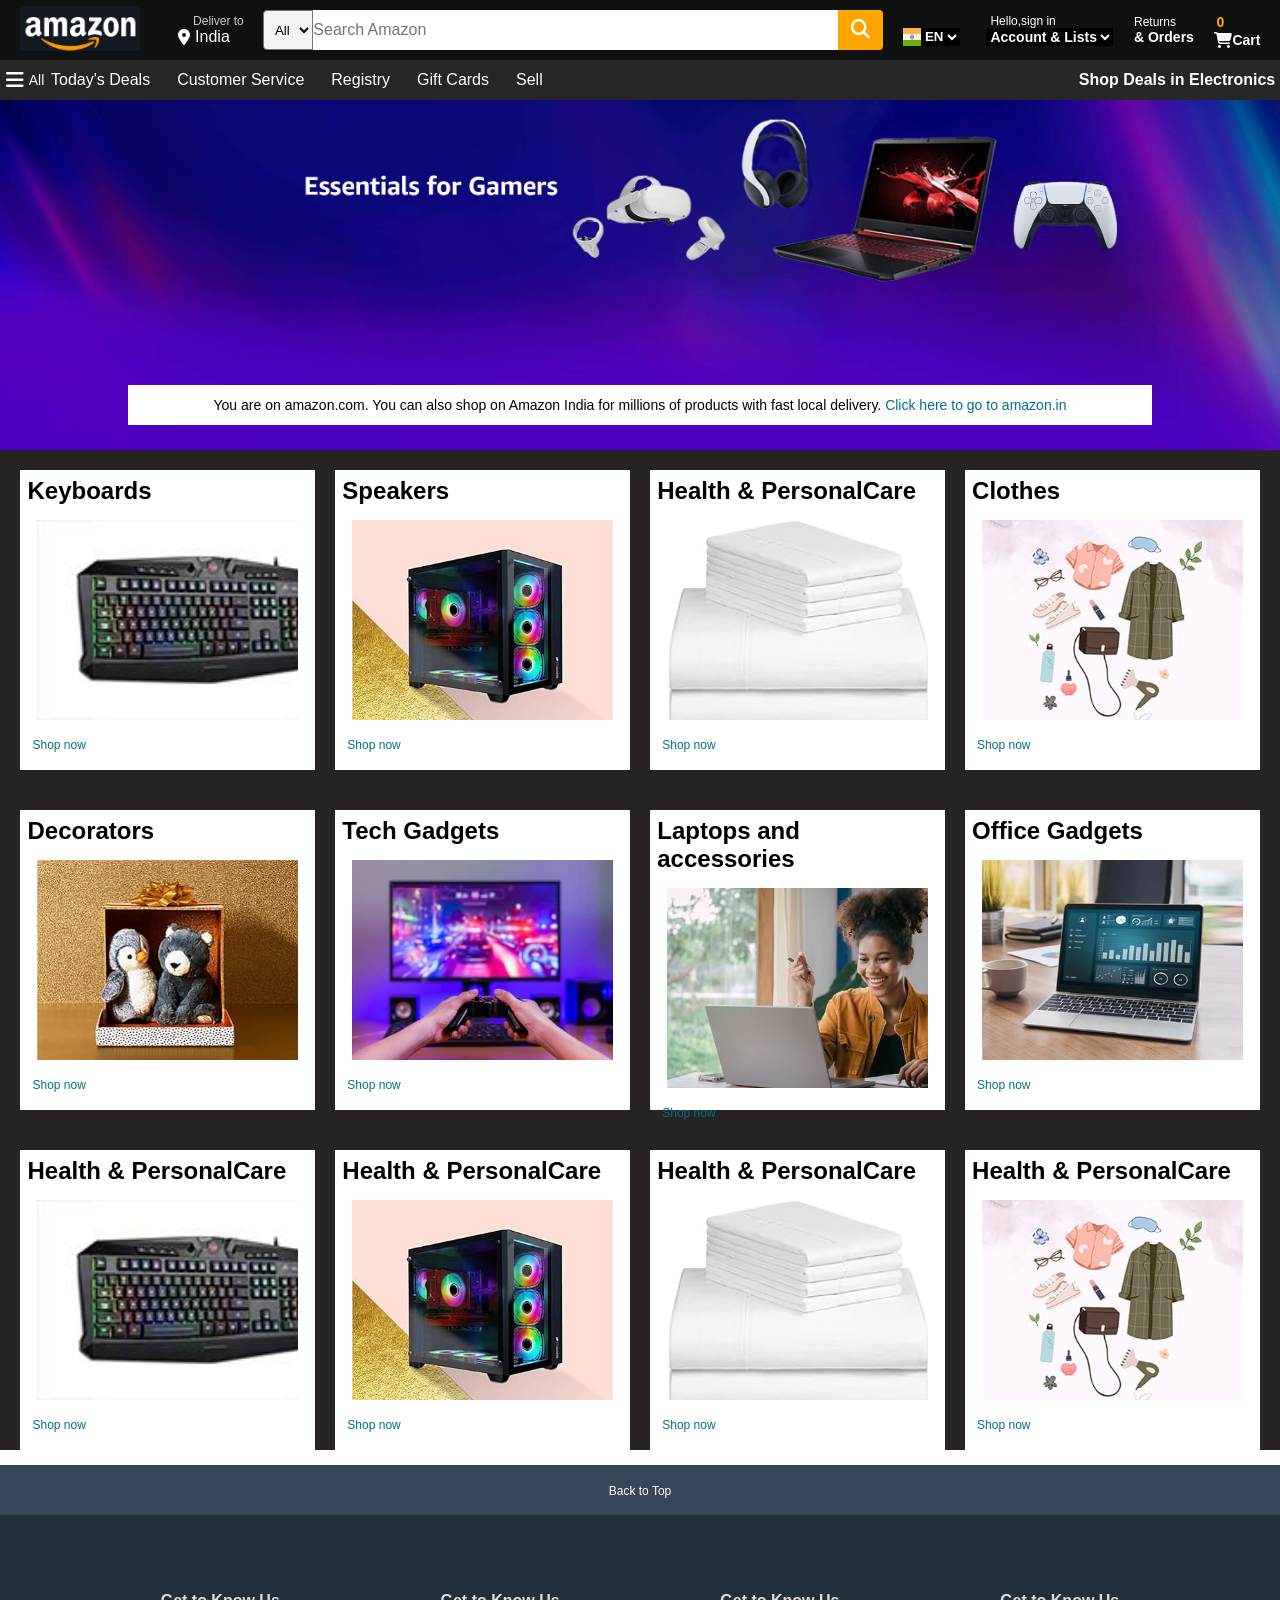
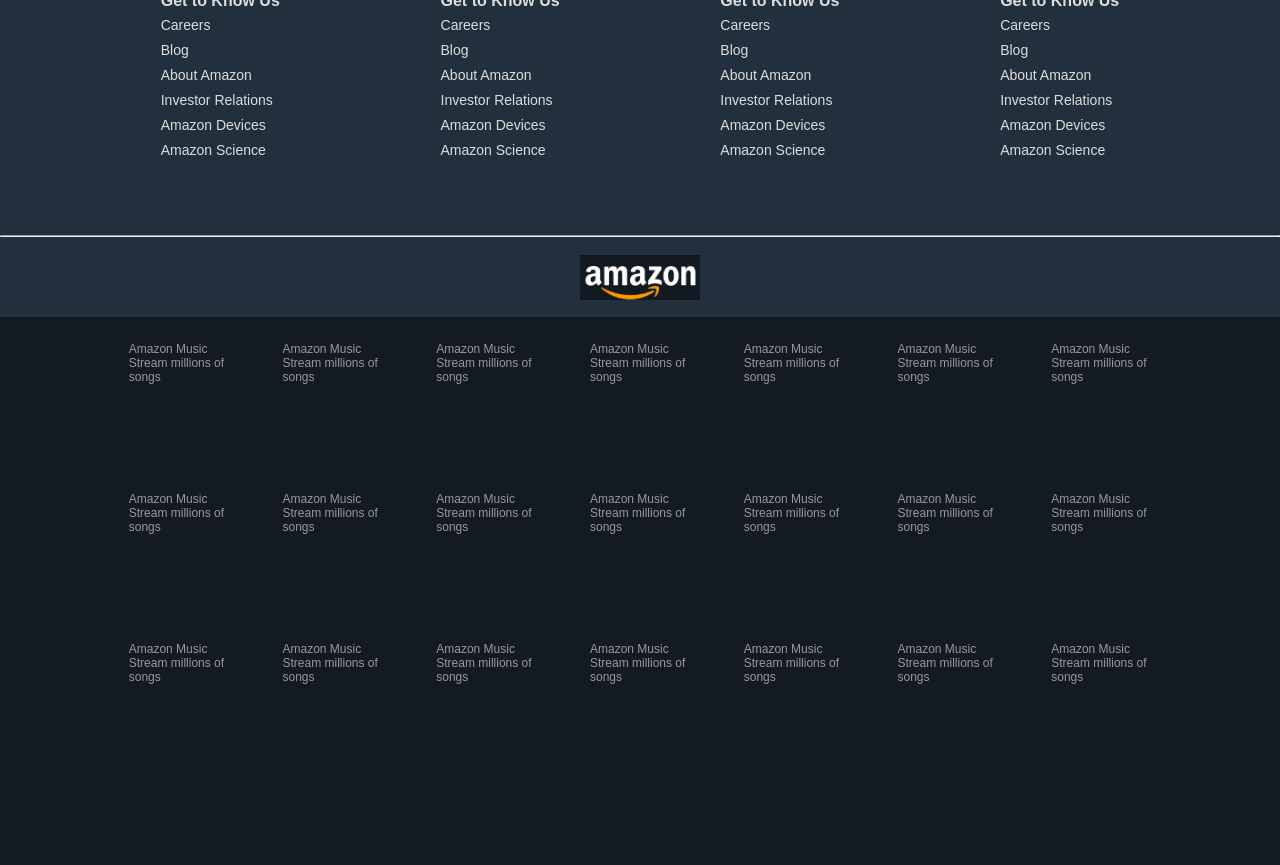
<file: Amazon Clone/Index.html>
﻿<!DOCTYPE html>
<html>
<head>
    <meta charset="utf-8" />
    <title>amazon</title>
    <link rel="stylesheet" href="https://cdnjs.cloudflare.com/ajax/libs/font-awesome/6.5.1/css/all.min.css" integrity="sha512-DTOQO9RWCH3ppGqcWaEA1BIZOC6xxalwEsw9c2QQeAIftl+Vegovlnee1c9QX4TctnWMn13TZye+giMm8e2LwA==" crossorigin="anonymous" referrerpolicy="no-referrer" />
    <link rel="stylesheet" href="Style.css" />
</head>
<body>
    <header id="navbar">
        <div class="navbar">
            <div class="nav-logo border">
                <div class="logo"></div>
            </div>
            <div class="nav-address border">
                <p class="first-address">Deliver to</p>
                <div class="add-icon">
                    <i class="fa-solid fa-location-dot"></i>
                    <p class="second-address">India</p>
                </div>
            </div>
            <div class="nav-search">
                <select class="search-select">
                    <option>All</option>
                </select>
                <input class="search-text" type="text" placeholder="Search Amazon" />
                <div class="search-icon">
                    <i class="fa-solid fa-magnifying-glass"></i>
                </div>
            </div>
            <div class="nav-language border">
                <img class="language-flag" src="Images/India.png" />
                <select class="language-select">
                    <option>EN</option>
                </select>
            </div>
            <div class="nav-account border">
                <p class="account-text">Hello,sign in</p>
                <select class="account-select">
                    <option>Account & Lists</option>
                </select>
            </div>
            <div class="nav-order border">
                <p class="order-return">Returns</p>
                <p class="order-text">& Orders</p>
            </div>
            <div class="nav-cart border">
                <p class="cart-zero">0</p>
                <div class="cart-icon">
                    <i class="fa-solid fa-cart-shopping"></i>
                    <p class="cart-text">Cart</p>
                </div>
            </div>

        </div>
        <div class="panel">
            <div class="panel-menu border">
                <i id="panel-menu-icon" class="fa-solid fa-bars"></i>
                <p class="panel-text">All</p>
            </div>
            <div class="panel-list">
                <a class="panel-list-item border">Today's Deals</a>
                <a class="panel-list-item border">Customer Service</a>
                <a class="panel-list-item border">Registry</a>
                <a class="panel-list-item border">Gift Cards</a>
                <a class="panel-list-item border">Sell</a>
            </div>
            <div class="panel-deals-border">Shop Deals in Electronics</div>
        </div>
    </header>
    <div class="hero-section">
        <div class="hero-message">
            <p>You are on amazon.com. You can also shop on Amazon India for millions of products with fast local delivery.<a href="#"> Click here to go to amazon.in</a></p>
        </div>

    </div>

    <div class="shopping">
        <div class="box1 box">
            <h2>Keyboards</h2>
            <div class="box-img" style="background-image:url('Images/Box1.jpg');background-size:cover">
                
            </div>
            <a class="shopping-text">Shop now</a>
        </div>
        <div class="box2 box">
            <h2>Speakers</h2>
            <div class="box-img" style="background-image:url('Images/Box2.jpg');background-size:cover">
                
            </div>
            <a class="shopping-text">Shop now</a>
        </div>
        <div class="box3 box">
            <h2>Health & PersonalCare</h2>
            <div class="box-img" style="background-image:url('Images/Box3.jpg');background-size:cover">
                
            </div>
            <a class="shopping-text">Shop now</a>
        </div>
        <div class="box4 box">
            <h2>Clothes</h2>
            <div class="box-img" style="background-image:url('Images/Box4.jpg');background-size:cover">
                
            </div>
            <a class="shopping-text">Shop now</a>
        </div>
        <div class="box5 box">
            <h2>Decorators</h2>
            <div class="box-img" style="background-image:url('Images/Box5.jpg');background-size:cover">
                
            </div>
            <a class="shopping-text">Shop now</a>
        </div>
        <div class="box6 box">
            <h2>Tech Gadgets</h2>
            <div class="box-img" style="background-image:url('Images/Box6.jpg');background-size:cover">
                
            </div>
            <a class="shopping-text">Shop now</a>
        </div>
        <div class="box7 box">
            <h2>Laptops and accessories</h2>
            <div class="box-img" style="background-image:url('Images/Box7.jpg');background-size:cover">
                
            </div>
            <a class="shopping-text">Shop now</a>
        </div>
        <div class="box8 box">
            <h2>Office Gadgets</h2>
            <div class="box-img" style="background-image:url('Images/Box8.jpg');background-size:cover">

            </div>
            <a class="shopping-text">Shop now</a>
        </div>
        <div class="box5 box">
            <h2>Health & PersonalCare</h2>
            <div class="box-img" style="background-image:url('Images/Box1.jpg');background-size:cover">
                
            </div>
            <a class="shopping-text">Shop now</a>
        </div>
        <div class="box6 box">
            <h2>Health & PersonalCare</h2>
            <div class="box-img" style="background-image:url('Images/Box2.jpg');background-size:cover">
                
            </div>
            <a class="shopping-text">Shop now</a>
        </div>
        <div class="box7 box">
            <h2>Health & PersonalCare</h2>
            <div class="box-img" style="background-image:url('Images/Box3.jpg');background-size:cover">
                
            </div>
            <a class="shopping-text">Shop now</a>
        </div>
        <div class="box8 box">
            <h2>Health & PersonalCare</h2>
            <div class="box-img" style="background-image:url('Images/Box4.jpg');background-size:cover">

            </div>
            <a class="shopping-text">Shop now</a>
        </div>

    </div>

    <footer class="footer">
        <div class="footer-panel1">
            <a class="footer-text" href="#navbar">Back to Top</a>
        </div>

        <div class="footer-panel2">
            <ul class="footer-panel2-list">
                <li class="footer-panel2-list-head">Get to Know Us</li>
                <li>Careers</li>
                <li>Blog</li>
                <li>About Amazon</li>
                <li>Investor Relations</li>
                <li>Amazon Devices</li>
                <li>Amazon Science</li>
            </ul>
            <ul class="footer-panel2-list">
                <li class="footer-panel2-list-head">Get to Know Us</li>
                <li>Careers</li>
                <li>Blog</li>
                <li>About Amazon</li>
                <li>Investor Relations</li>
                <li>Amazon Devices</li>
                <li>Amazon Science</li>
            </ul>
            <ul class="footer-panel2-list">
                <li class="footer-panel2-list-head">Get to Know Us</li>
                <li>Careers</li>
                <li>Blog</li>
                <li>About Amazon</li>
                <li>Investor Relations</li>
                <li>Amazon Devices</li>
                <li>Amazon Science</li>
            </ul>
            <ul class="footer-panel2-list">
                <li class="footer-panel2-list-head">Get to Know Us</li>
                <li>Careers</li>
                <li>Blog</li>
                <li>About Amazon</li>
                <li>Investor Relations</li>
                <li>Amazon Devices</li>
                <li>Amazon Science</li>
            </ul>
        </div>
        <hr />
        <div class="foot-panel3">
            <div class="foot-logo"></div>
        </div>
        <div class="foot-panel4">
            <div class="pages">
                <p>Amazon Music</p>
                <p>Stream millions of songs</p>
            </div>
            <div class="pages">
                <p>Amazon Music</p>
                <p>Stream millions of songs</p>
            </div>

            <div class="pages">
                <p>Amazon Music</p>
                <p>Stream millions of songs</p>
            </div>

            <div class="pages">
                <p>Amazon Music</p>
                <p>Stream millions of songs</p>
            </div>
            <div class="pages">
                <p>Amazon Music</p>
                <p>Stream millions of songs</p>
            </div>
            <div class="pages">
                <p>Amazon Music</p>
                <p>Stream millions of songs</p>
            </div>
            <div class="pages">
                <p>Amazon Music</p>
                <p>Stream millions of songs</p>
            </div>
            <div class="pages">
                <p>Amazon Music</p>
                <p>Stream millions of songs</p>
            </div>
            <div class="pages">
                <p>Amazon Music</p>
                <p>Stream millions of songs</p>
            </div>
            <div class="pages">
                <p>Amazon Music</p>
                <p>Stream millions of songs</p>
            </div>
            <div class="pages">
                <p>Amazon Music</p>
                <p>Stream millions of songs</p>
            </div>
            <div class="pages">
                <p>Amazon Music</p>
                <p>Stream millions of songs</p>
            </div>
            <div class="pages">
                <p>Amazon Music</p>
                <p>Stream millions of songs</p>
            </div>
            <div class="pages">
                <p>Amazon Music</p>
                <p>Stream millions of songs</p>
            </div>
            <div class="pages">
                <p>Amazon Music</p>
                <p>Stream millions of songs</p>
            </div>
            <div class="pages">
                <p>Amazon Music</p>
                <p>Stream millions of songs</p>
            </div>
            <div class="pages">
                <p>Amazon Music</p>
                <p>Stream millions of songs</p>
            </div>
            <div class="pages">
                <p>Amazon Music</p>
                <p>Stream millions of songs</p>
            </div>
            <div class="pages">
                <p>Amazon Music</p>
                <p>Stream millions of songs</p>
            </div>
            <div class="pages">
                <p>Amazon Music</p>
                <p>Stream millions of songs</p>
            </div>
            <div class="pages">
                <p>Amazon Music</p>
                <p>Stream millions of songs</p>
            </div>


        </div>
    </footer>


</body>
</html>
</file>
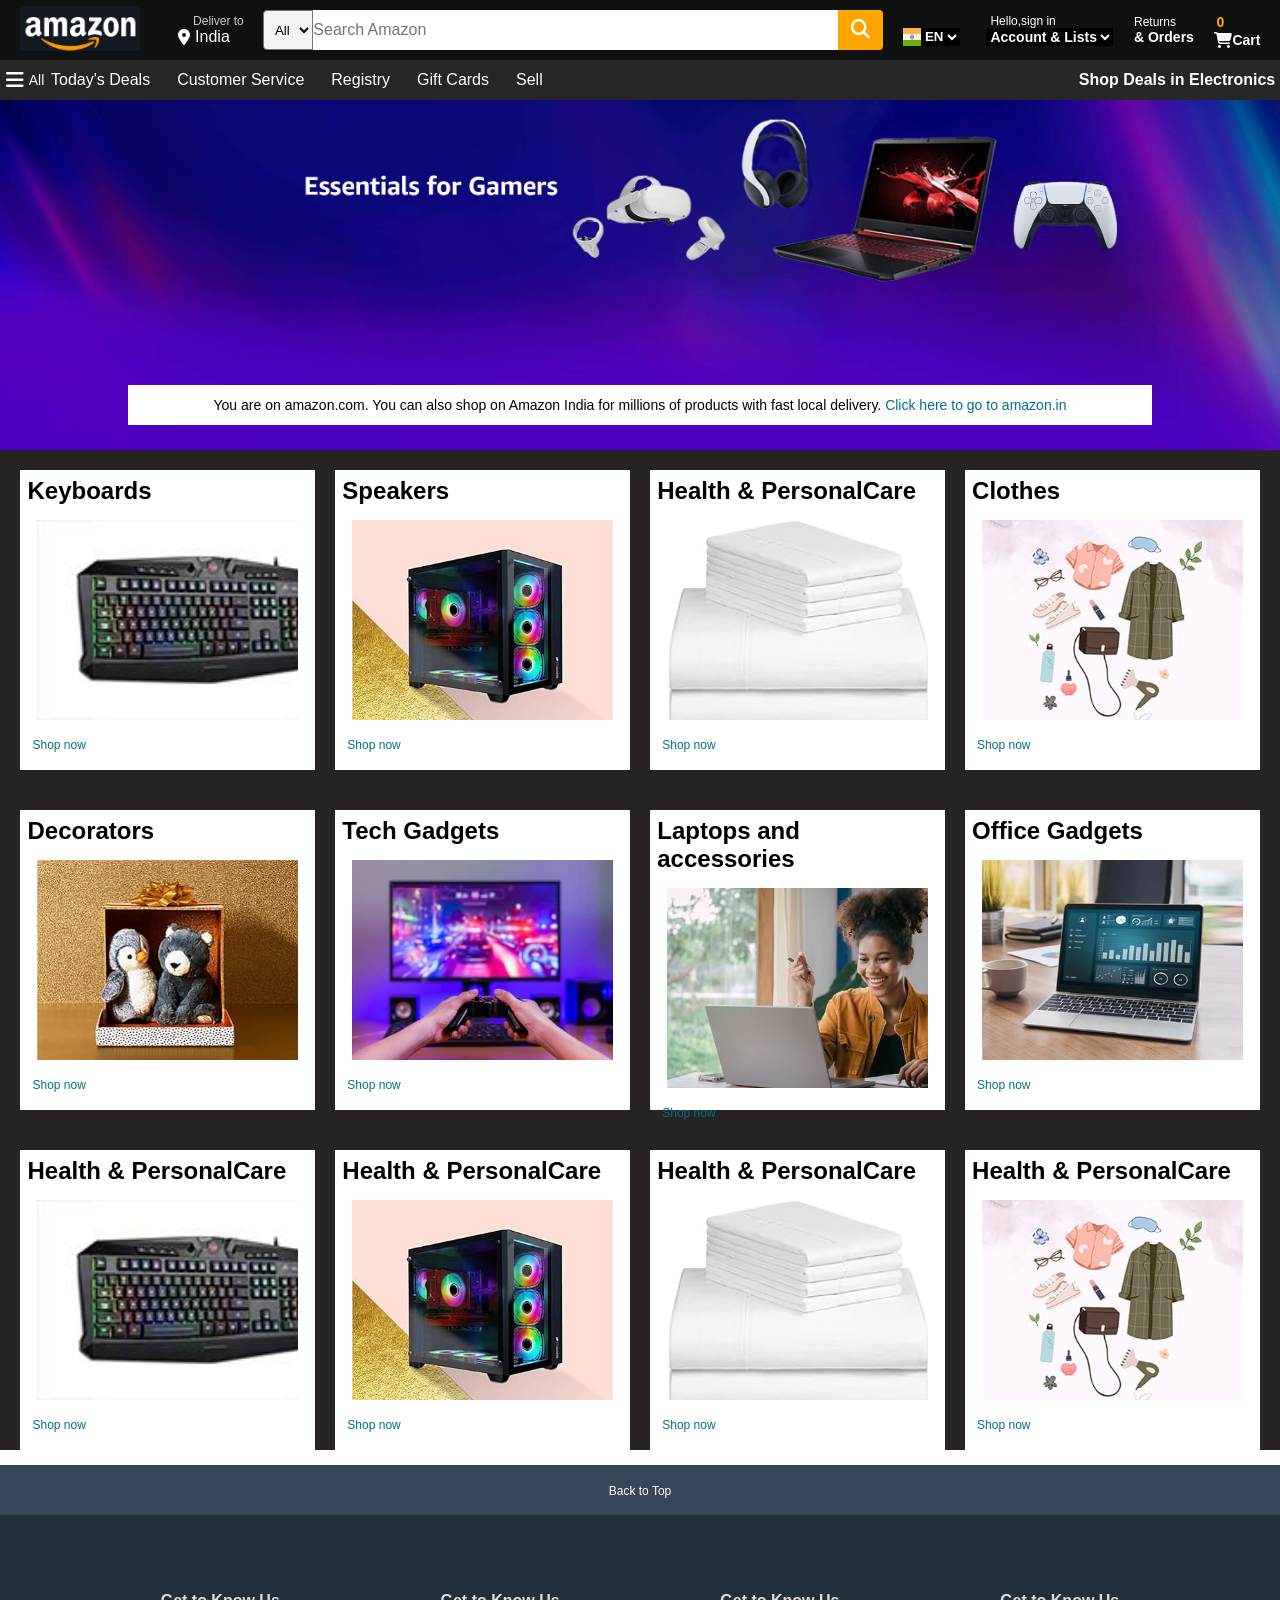
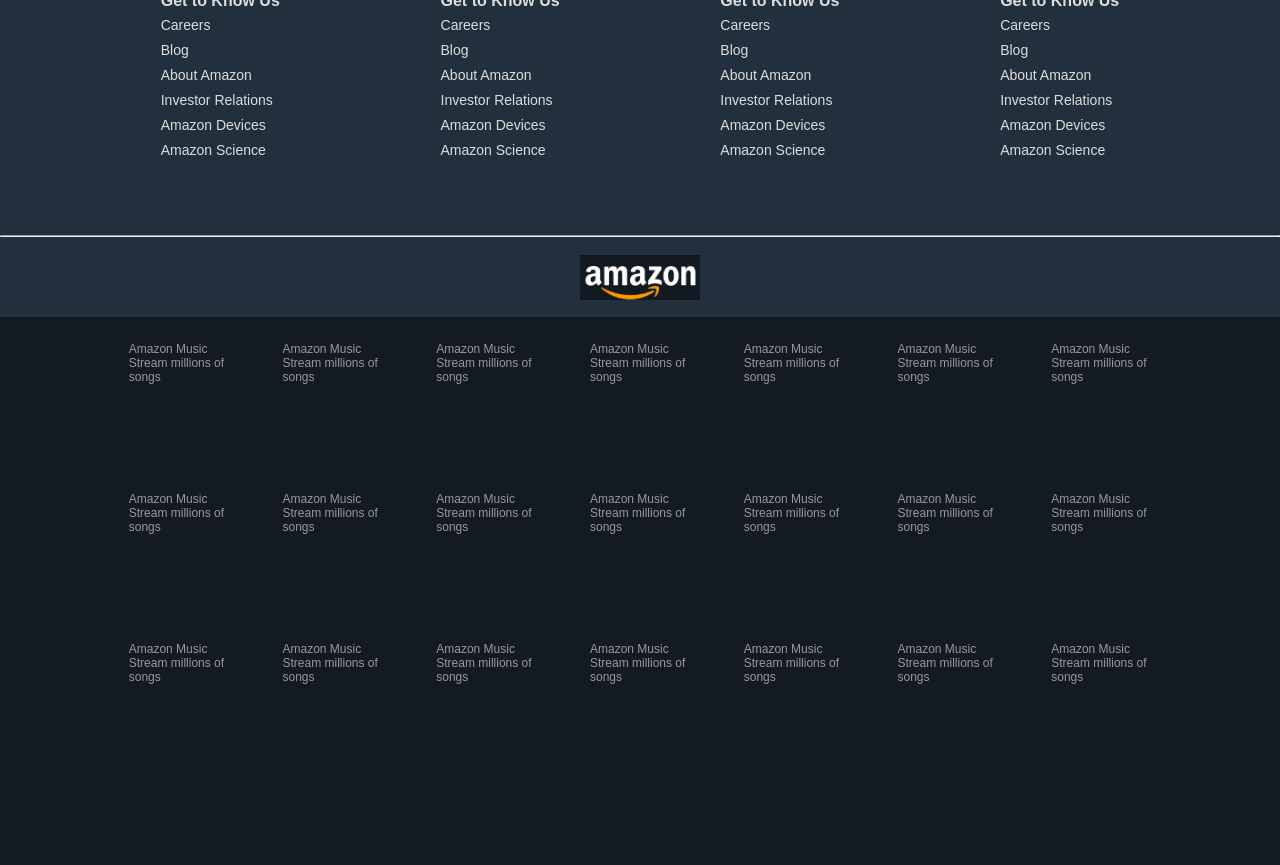
<file: Amazon-Clone/index.html>
﻿<!DOCTYPE html>
<html>
<head>
    <meta charset="utf-8" />
    <title>amazon</title>
    <link rel="stylesheet" href="https://cdnjs.cloudflare.com/ajax/libs/font-awesome/6.5.1/css/all.min.css" integrity="sha512-DTOQO9RWCH3ppGqcWaEA1BIZOC6xxalwEsw9c2QQeAIftl+Vegovlnee1c9QX4TctnWMn13TZye+giMm8e2LwA==" crossorigin="anonymous" referrerpolicy="no-referrer" />
    <link rel="stylesheet" href="Style.css" />
</head>
<body>
    <header id="navbar">
        <div class="navbar">
            <div class="nav-logo border">
                <div class="logo"></div>
            </div>
            <div class="nav-address border">
                <p class="first-address">Deliver to</p>
                <div class="add-icon">
                    <i class="fa-solid fa-location-dot"></i>
                    <p class="second-address">India</p>
                </div>
            </div>
            <div class="nav-search">
                <select class="search-select">
                    <option>All</option>
                </select>
                <input class="search-text" type="text" placeholder="Search Amazon" />
                <div class="search-icon">
                    <i class="fa-solid fa-magnifying-glass"></i>
                </div>
            </div>
            <div class="nav-language border">
                <img class="language-flag" src="Images/India.png" />
                <select class="language-select">
                    <option>EN</option>
                </select>
            </div>
            <div class="nav-account border">
                <p class="account-text">Hello,sign in</p>
                <select class="account-select">
                    <option>Account & Lists</option>
                </select>
            </div>
            <div class="nav-order border">
                <p class="order-return">Returns</p>
                <p class="order-text">& Orders</p>
            </div>
            <div class="nav-cart border">
                <p class="cart-zero">0</p>
                <div class="cart-icon">
                    <i class="fa-solid fa-cart-shopping"></i>
                    <p class="cart-text">Cart</p>
                </div>
            </div>

        </div>
        <div class="panel">
            <div class="panel-menu border">
                <i id="panel-menu-icon" class="fa-solid fa-bars"></i>
                <p class="panel-text">All</p>
            </div>
            <div class="panel-list">
                <a class="panel-list-item border">Today's Deals</a>
                <a class="panel-list-item border">Customer Service</a>
                <a class="panel-list-item border">Registry</a>
                <a class="panel-list-item border">Gift Cards</a>
                <a class="panel-list-item border">Sell</a>
            </div>
            <div class="panel-deals-border">Shop Deals in Electronics</div>
        </div>
    </header>
    <div class="hero-section">
        <div class="hero-message">
            <p>You are on amazon.com. You can also shop on Amazon India for millions of products with fast local delivery.<a href="#"> Click here to go to amazon.in</a></p>
        </div>

    </div>

    <div class="shopping">
        <div class="box1 box">
            <h2>Keyboards</h2>
            <div class="box-img" style="background-image:url('Images/Box1.jpg');background-size:cover">
                
            </div>
            <a class="shopping-text">Shop now</a>
        </div>
        <div class="box2 box">
            <h2>Speakers</h2>
            <div class="box-img" style="background-image:url('Images/Box2.jpg');background-size:cover">
                
            </div>
            <a class="shopping-text">Shop now</a>
        </div>
        <div class="box3 box">
            <h2>Health & PersonalCare</h2>
            <div class="box-img" style="background-image:url('Images/Box3.jpg');background-size:cover">
                
            </div>
            <a class="shopping-text">Shop now</a>
        </div>
        <div class="box4 box">
            <h2>Clothes</h2>
            <div class="box-img" style="background-image:url('Images/Box4.jpg');background-size:cover">
                
            </div>
            <a class="shopping-text">Shop now</a>
        </div>
        <div class="box5 box">
            <h2>Decorators</h2>
            <div class="box-img" style="background-image:url('Images/Box5.jpg');background-size:cover">
                
            </div>
            <a class="shopping-text">Shop now</a>
        </div>
        <div class="box6 box">
            <h2>Tech Gadgets</h2>
            <div class="box-img" style="background-image:url('Images/Box6.jpg');background-size:cover">
                
            </div>
            <a class="shopping-text">Shop now</a>
        </div>
        <div class="box7 box">
            <h2>Laptops and accessories</h2>
            <div class="box-img" style="background-image:url('Images/Box7.jpg');background-size:cover">
                
            </div>
            <a class="shopping-text">Shop now</a>
        </div>
        <div class="box8 box">
            <h2>Office Gadgets</h2>
            <div class="box-img" style="background-image:url('Images/Box8.jpg');background-size:cover">

            </div>
            <a class="shopping-text">Shop now</a>
        </div>
        <div class="box5 box">
            <h2>Health & PersonalCare</h2>
            <div class="box-img" style="background-image:url('Images/Box1.jpg');background-size:cover">
                
            </div>
            <a class="shopping-text">Shop now</a>
        </div>
        <div class="box6 box">
            <h2>Health & PersonalCare</h2>
            <div class="box-img" style="background-image:url('Images/Box2.jpg');background-size:cover">
                
            </div>
            <a class="shopping-text">Shop now</a>
        </div>
        <div class="box7 box">
            <h2>Health & PersonalCare</h2>
            <div class="box-img" style="background-image:url('Images/Box3.jpg');background-size:cover">
                
            </div>
            <a class="shopping-text">Shop now</a>
        </div>
        <div class="box8 box">
            <h2>Health & PersonalCare</h2>
            <div class="box-img" style="background-image:url('Images/Box4.jpg');background-size:cover">

            </div>
            <a class="shopping-text">Shop now</a>
        </div>

    </div>

    <footer class="footer">
        <div class="footer-panel1">
            <a class="footer-text" href="#navbar">Back to Top</a>
        </div>

        <div class="footer-panel2">
            <ul class="footer-panel2-list">
                <li class="footer-panel2-list-head">Get to Know Us</li>
                <li>Careers</li>
                <li>Blog</li>
                <li>About Amazon</li>
                <li>Investor Relations</li>
                <li>Amazon Devices</li>
                <li>Amazon Science</li>
            </ul>
            <ul class="footer-panel2-list">
                <li class="footer-panel2-list-head">Get to Know Us</li>
                <li>Careers</li>
                <li>Blog</li>
                <li>About Amazon</li>
                <li>Investor Relations</li>
                <li>Amazon Devices</li>
                <li>Amazon Science</li>
            </ul>
            <ul class="footer-panel2-list">
                <li class="footer-panel2-list-head">Get to Know Us</li>
                <li>Careers</li>
                <li>Blog</li>
                <li>About Amazon</li>
                <li>Investor Relations</li>
                <li>Amazon Devices</li>
                <li>Amazon Science</li>
            </ul>
            <ul class="footer-panel2-list">
                <li class="footer-panel2-list-head">Get to Know Us</li>
                <li>Careers</li>
                <li>Blog</li>
                <li>About Amazon</li>
                <li>Investor Relations</li>
                <li>Amazon Devices</li>
                <li>Amazon Science</li>
            </ul>
        </div>
        <hr />
        <div class="foot-panel3">
            <div class="foot-logo"></div>
        </div>
        <div class="foot-panel4">
            <div class="pages">
                <p>Amazon Music</p>
                <p>Stream millions of songs</p>
            </div>
            <div class="pages">
                <p>Amazon Music</p>
                <p>Stream millions of songs</p>
            </div>

            <div class="pages">
                <p>Amazon Music</p>
                <p>Stream millions of songs</p>
            </div>

            <div class="pages">
                <p>Amazon Music</p>
                <p>Stream millions of songs</p>
            </div>
            <div class="pages">
                <p>Amazon Music</p>
                <p>Stream millions of songs</p>
            </div>
            <div class="pages">
                <p>Amazon Music</p>
                <p>Stream millions of songs</p>
            </div>
            <div class="pages">
                <p>Amazon Music</p>
                <p>Stream millions of songs</p>
            </div>
            <div class="pages">
                <p>Amazon Music</p>
                <p>Stream millions of songs</p>
            </div>
            <div class="pages">
                <p>Amazon Music</p>
                <p>Stream millions of songs</p>
            </div>
            <div class="pages">
                <p>Amazon Music</p>
                <p>Stream millions of songs</p>
            </div>
            <div class="pages">
                <p>Amazon Music</p>
                <p>Stream millions of songs</p>
            </div>
            <div class="pages">
                <p>Amazon Music</p>
                <p>Stream millions of songs</p>
            </div>
            <div class="pages">
                <p>Amazon Music</p>
                <p>Stream millions of songs</p>
            </div>
            <div class="pages">
                <p>Amazon Music</p>
                <p>Stream millions of songs</p>
            </div>
            <div class="pages">
                <p>Amazon Music</p>
                <p>Stream millions of songs</p>
            </div>
            <div class="pages">
                <p>Amazon Music</p>
                <p>Stream millions of songs</p>
            </div>
            <div class="pages">
                <p>Amazon Music</p>
                <p>Stream millions of songs</p>
            </div>
            <div class="pages">
                <p>Amazon Music</p>
                <p>Stream millions of songs</p>
            </div>
            <div class="pages">
                <p>Amazon Music</p>
                <p>Stream millions of songs</p>
            </div>
            <div class="pages">
                <p>Amazon Music</p>
                <p>Stream millions of songs</p>
            </div>
            <div class="pages">
                <p>Amazon Music</p>
                <p>Stream millions of songs</p>
            </div>


        </div>
    </footer>


</body>
</html>
</file>
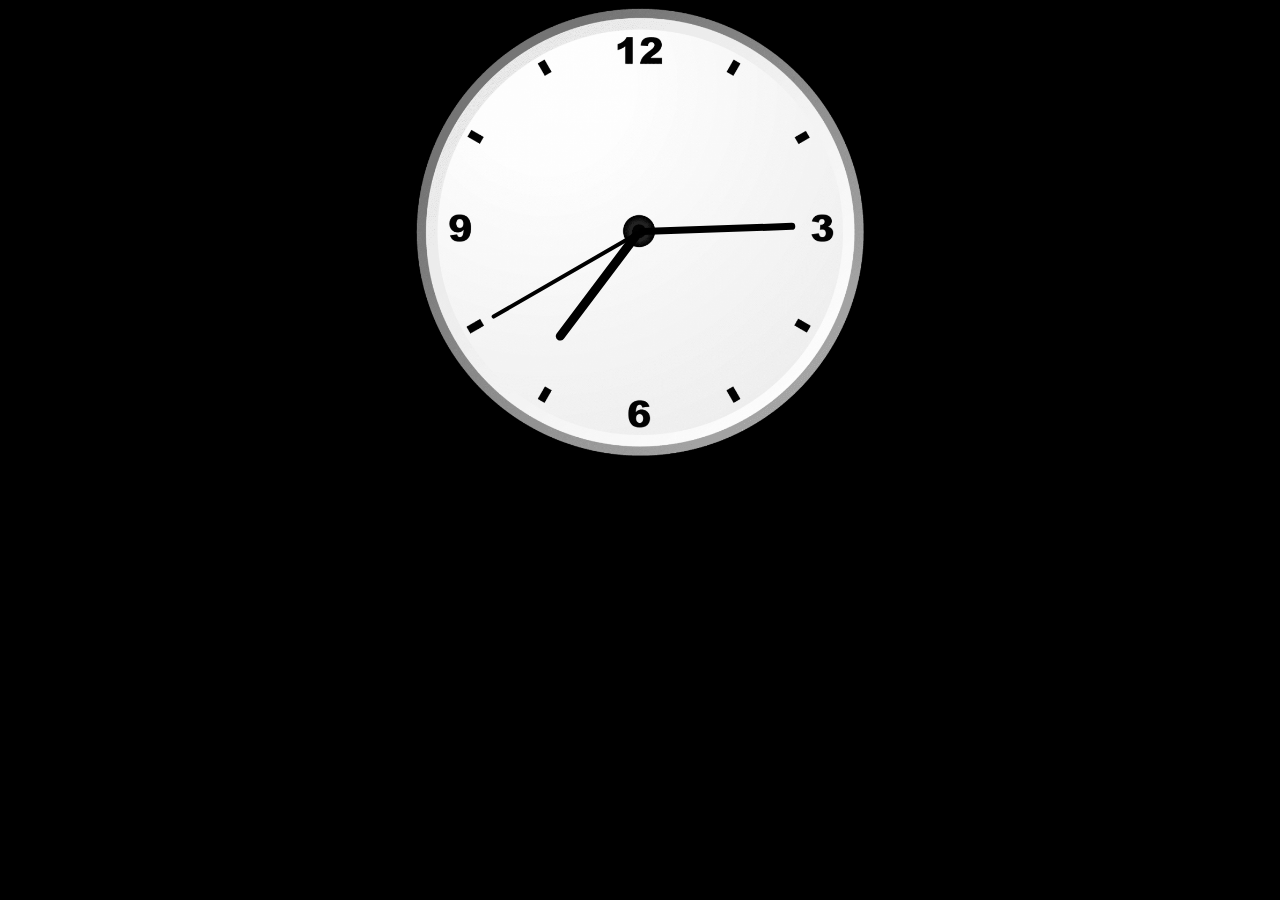
<file: Analog Clock/Index.html>
﻿<!DOCTYPE html>
<html>
<head>
    <meta charset="utf-8" />
    <title>Analog Clock</title>
    <link rel="stylesheet" href="Style.css"/>
</head>
<body>
    <div class="clock-container">
        <div id="hour"></div>
        <div id="minute"></div>
        <div id="second"></div>
    </div>
    <script src="Script.js"></script>
</body>
</html>
</file>
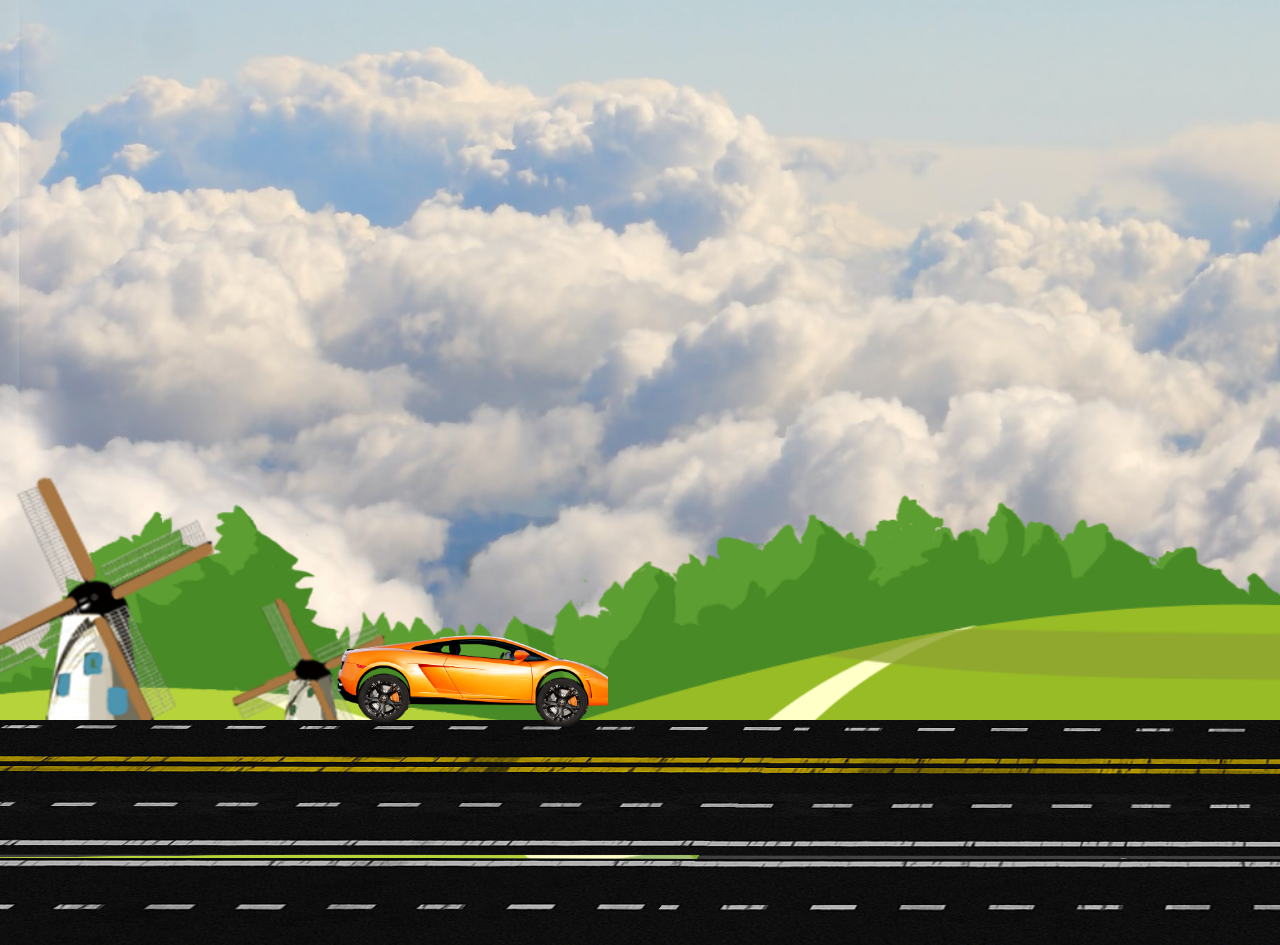
<file: Car Animation/Index.html>
﻿<!DOCTYPE html>
<html>
<head>
    <meta charset="utf-8" />
    <title>Moving Car Animation</title>
    <link rel="stylesheet" href="Style.css" />
</head>
<body>
    <div class="container">
        <div class="sky">
            <div class="trees">
            </div>
            <div class="track">
            </div>
            <div class="car">
                <div class="left-wheel">

                </div>
                <div class="right-wheel">

                </div>
            </div>
           
        </div>
        
    </div>

    <script src="Script.js"></script>
</body>
</html>
</file>
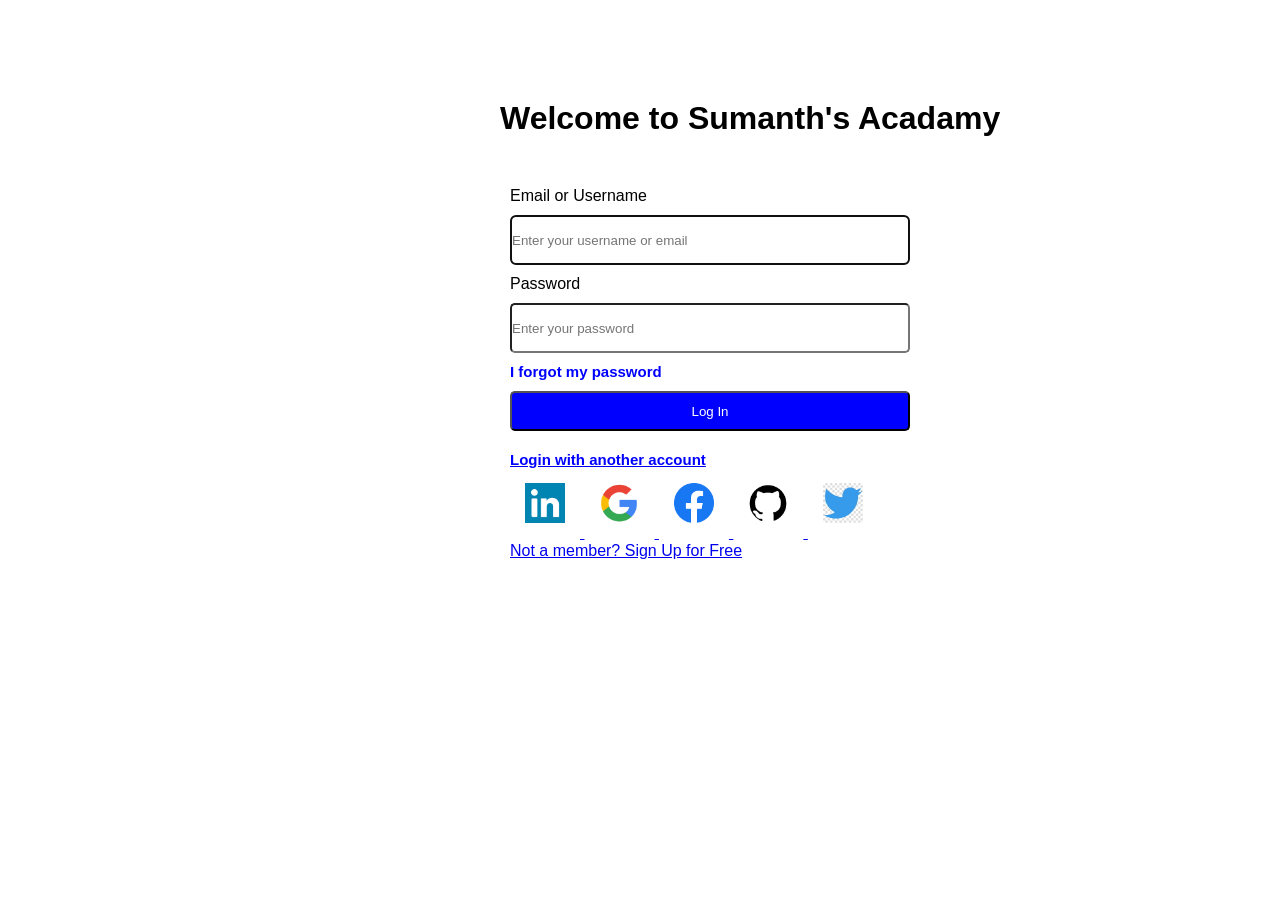
<file: Login Screen/Index.html>
﻿<!DOCTYPE html>
<html>
<head>
    <meta charset="utf-8" />
    <title>Sumanth's Acadamy</title>
    <link rel="stylesheet" href="./Style.css" />
</head>
<body>
    <div class="container">
        <div class="heading">
            <h1>Welcome to Sumanth's Acadamy</h1>
        </div>

        <form>

            <label for="username">Email or Username</label>
            <input id="username" type="text" placeholder="Enter your username or email" autofocus="True" border="5" />
            <label for="password">Password</label>
            <input id="password" type="password" placeholder="Enter your password" border="5" />
            <a href="#">I forgot my password</a>
            <input id="button" type="submit" value="Log In" />
        </form>
        <div class="footer">
            <a href="#">
                <h3>Login with another account</h3>
            </a>
            <div class="images">
                <a href="#">
                    <img src="./Images/1.png" alt="image" />
                </a>
                <a href="#">
                    <img src="./Images/2.png" alt="image" />
                </a>
                <a href="#">
                    <img src="./Images/3.png" alt="image" />
                </a>
                <a href="#">
                    <img src="./Images/4.png" alt="image" />
                </a>
                <a href="#">
                    <img src="./Images/5.jpg" alt="image" />
                </a>
            </div>
            <a href="#">Not a member? Sign Up for Free</a>
        </div>
            
        

    </div>
</body>
</html>
</file>
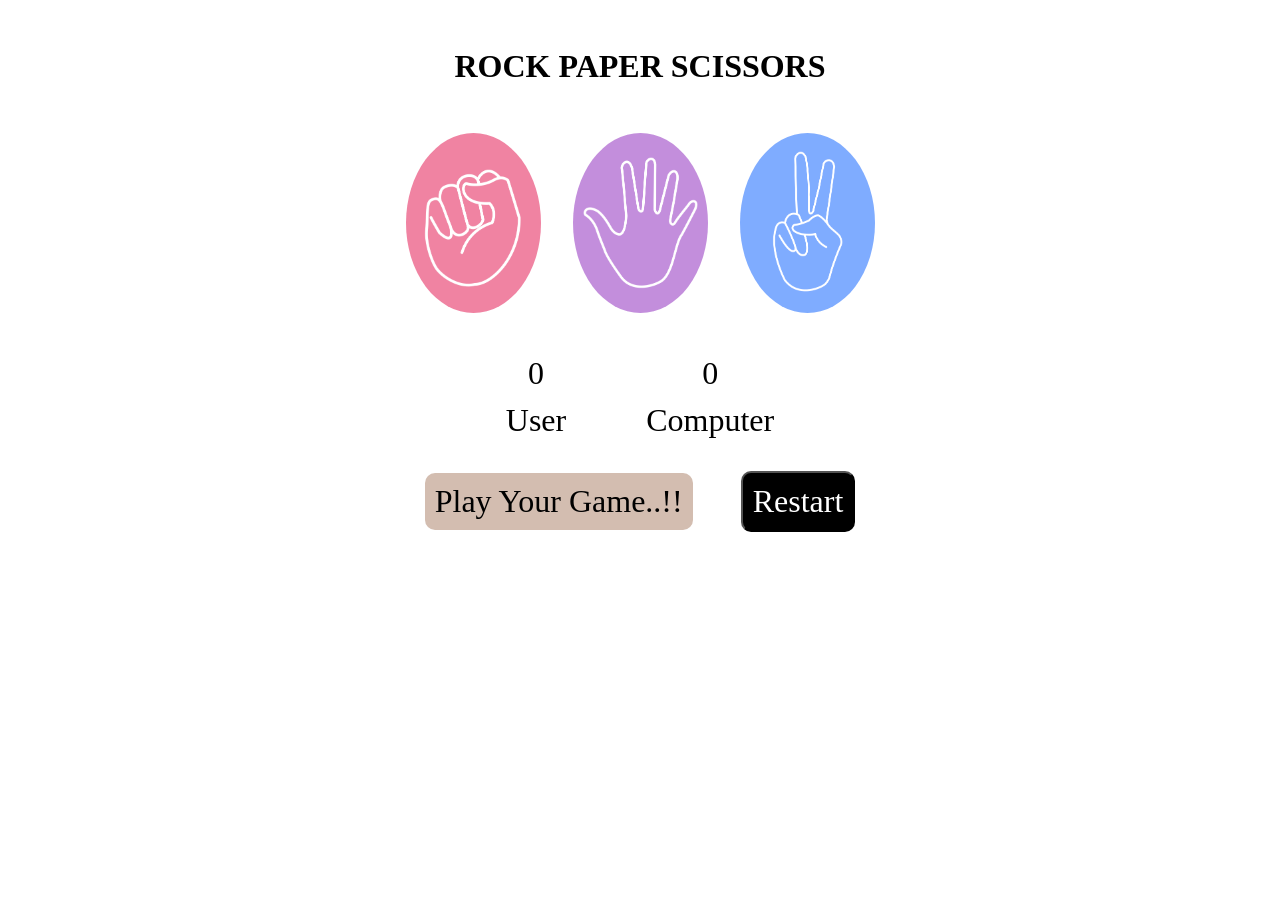
<file: Rock_Paper_Scissor/Index.html>
﻿<!DOCTYPE html>
<html>
<head>
    <meta charset="utf-8" />
    <title>ROCK PAPER SCISSORS</title>
    <link rel="stylesheet" href="Style.css" />
</head>
<body>

    <div class="container">
        <h1>ROCK PAPER SCISSORS</h1>
        <div class="content">
            <div class="choice">

                <img id="rock" src="Images/rock.png" alt="Rock image" />

            </div>
            <div class="choice">

                <img id="paper" src="Images/paper.png" alt="Paper image" />

            </div>
            <div class="choice">

                <img id="scissor" src="Images/scissors.png" alt="Scissors image" />

            </div>
        </div>
    </div>
    <div class="score-board">
        <div class="score">
            <p id="userscore">0</p>
            <p>User</p>
        </div>
        <div class="score">
            <p id="computerscore">0</p>
            <p>Computer</p>
        </div>
    </div>

    <div class="message">
        <p id="message">Play Your Game..!!</p>
        <div><button id="btnrst">Restart</button></div>
    </div>
    

    <script src="JavaScript.js"></script>

</body>
</html>
</file>
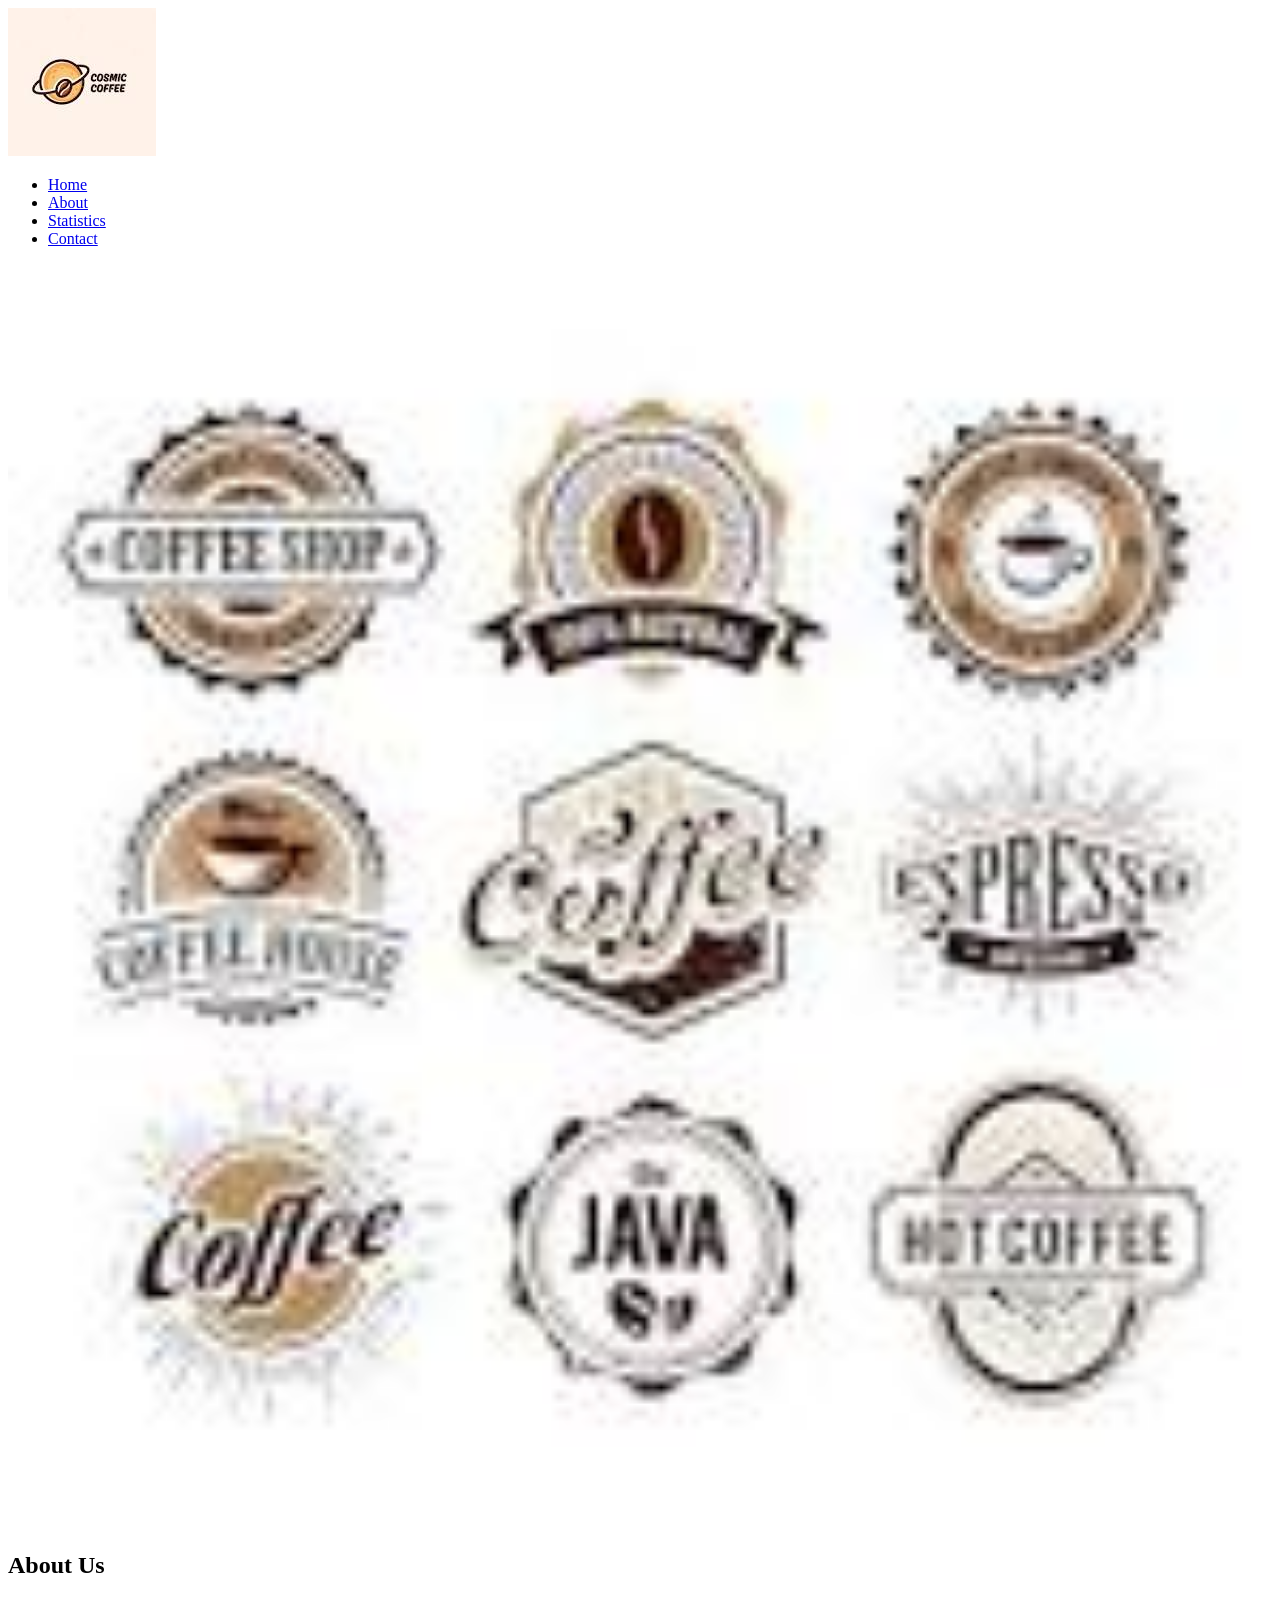
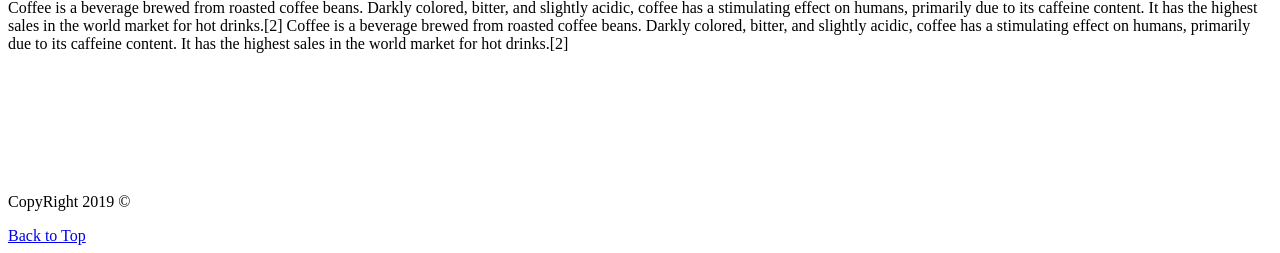
<file: Coffee/About.html>
﻿<!DOCTYPE html>
<html>
<head>
    <meta charset="utf-8" />
    <title>Relax - About</title>
</head>
<body>
    <img id="logo" src="Images/coffee_logo.jpg" alt="Our Logo" />
    <ul>
        <li>
            <a href="Home.html" target="_blank">Home</a>
        </li>
        <li>
            <a href="About.html" target="_blank">About</a>
        </li>
        <li>
            <a href="Statistics.html" target="_blank">Statistics</a>
        </li>
        <li>
            <a href="Contact.html" target="_blank">Contact</a>
        </li>
    </ul>
    <img src="Images/Coffee_Description.jpg" width="100%" height="auto" alt="Loading...." />
    <h2>About Us</h2>
    <p>
        Coffee is a beverage brewed from roasted coffee beans. Darkly colored, bitter, and slightly acidic,
        coffee has a stimulating effect on humans, primarily due to its caffeine content.
        It has the highest sales in the world market for hot drinks.[2]
        Coffee is a beverage brewed from roasted coffee beans. Darkly colored, bitter, and slightly acidic, coffee has a stimulating effect on humans,
        primarily due to its caffeine content.
        It has the highest sales in the world market for hot drinks.[2]
    </p>

    <br />
    <br />
    <br />
    <br />
    <br />
    <br />
    <p>CopyRight 2019 &copy;</p>
    <a href="#logo">Back to Top</a>

</body>
</html>
</file>
<file: Amazon Clone/Style.css>
﻿* {
    margin: 0px;
    padding: 0px;
    box-sizing: border-box;
    font-family: Arial;
}

.navbar {
    height: 60px;
    background-color: #0f1111;
    color: white;
    display: flex;
    align-items: center;
    justify-content: space-evenly;
}

.nav-logo {
    height: 50px;
    width: 140px;
}

.logo {
    background-image: url("Images/Amazon_logo.png");
    background-size: cover;
    height: 45px;
    width: 120px;
}

.border {
    border: 1.5px solid transparent;
}

    .border:hover {
        border-color: white;
    }

.first-address {
    color: #cccccc;
    font-size: 0.75rem;
    margin-left: 15px;
}

.second-address {
    color: #ffffff;
    font-size: 1rem;
    margin-left: 5px;
}

.add-icon {
    display: flex;
    align-items: center;
}

.nav-search {
    display: flex;
    width: 620px;
    height: 40px;
    border-radius: 5px;
    justify-content: space-evenly;
}

    .nav-search :hover, .nav-search:focus {
        border: 3px solid orange;
    }

.search-select {
    background-color: #f3f3f3;
    height: 40px;
    width: 50px;
    text-align: center;
    border-top-left-radius: 4px;
    border-bottom-left-radius: 4px;
}

.search-text {
    width: 525px;
    font-size: 1rem;
    border: none;
}

.search-icon {
    display: flex;
    background-color: orange;
    align-items: center;
    justify-content: center;
    width: 45px;
    font-size: 1.2rem;
    border-top-right-radius: 4px;
    border-bottom-right-radius: 4px;
}


.nav-language {
    display: flex;
    width: 65px;
    height: 33px;
    align-items: end;
}

.language-flag {
    width: 18px;
    height: 18px;
}

.language-select {
    height: 18px;
    background-color: black;
    color: white;
    font-weight: bold;
    border: none;
}

.account-text {
    margin-left: 4px;
    font-size: 12px;
}

.account-select {
    font-size: 14px;
    font-weight: bold;
    background-color: black;
    color: white;
    border: none;
}

.order-return {
    font-size: 12px;
}

.order-text {
    font-size: 14px;
    font-weight: bold;
    color: white;
    border: none;
}

.cart-zero {
    color: orange;
    font-weight: bold;
    font-size: 14px;
    margin: 2px;
}

.cart-text {
    font-weight: bold;
    font-size: 14px;
}

.cart-icon {
    display: flex;
}

/*Panel*/

.panel {
    height: 40px;
    display: flex;
    background-color: rgba(0,0,0,0.85);
    color: white;
    justify-content: space-evenly;
    align-items: center;
}

.panel-menu {
    display: flex;
    align-items: center;
    column-gap: 5px;
}

#panel-menu-icon {
    font-size: 20px;
}

.panel-text {
    font-size: 14px;
}

.panel-list {
    display: flex;
    justify-content: start;
    column-gap: 25px;
    width: 80%;
}

.panel-deals-border {
    font-weight: bolder;
}

/*Hero Section*/

.hero-section {
    height: 350px;
    background-image: url("Images/Hero_Image.jpg");
    background-size: cover;
    display: flex;
    justify-content:center;
    align-items: end;

}

.hero-message {
    background-color: white;
    height: 40px;
    text-align: center;
    line-height: 40px;
    margin: 0 50px 25px 50px;
    width: 80%;
}

.hero-section:hover{
    cursor:pointer;
}

    .hero-message p {
        font-size: 14px;
        text-align: center;
        
    }

    .hero-message a {
        color: #007185;
        text-decoration: none;
    }

a:hover {
    cursor: pointer;
}

/*Shop Section*/
.shopping {
    display: flex;
    justify-content: space-evenly;
    background-color: #262322;
    height:1000px;
    flex-wrap:wrap;
    
}


.box {
    height: 300px;
    width: 23%;
    border: 2px solid white;
    background-color:white;
    margin:20px 0px;
}

.box h2{
    margin:5px;
}

div div .box-img{
    height:200px;
    margin:15px;
    /*background-image:url("Images/Box2.jpg");*/
    /*background-size:cover;*/
}

div div .box-img:hover {
   cursor:pointer;
}

.shopping-text {
    color: #007185;
    margin:10px;
    font-size:12px;
}

.shopping-text:hover{
    text-decoration:underline;
}

.footer {
    height: 1000px;
    background-color: #131A22;
    margin-top: 15px;
}

.footer-panel1{
    background-color:#37475a;
    color:white;
    height:50px;
    text-align:center;
    line-height:50px;
}
.footer-text {
    text-decoration: none;
    color: white;
    font-size: 12px;
}
    .footer-text:hover {
        cursor:pointer;
        color:aqua;
        
    }
.footer-panel2{
    display:flex;
    height:320px;
    background-color:#222f3d;
    color:white;
    justify-content:space-evenly;
    align-items:center;
}

.footer-panel2-list li{
    list-style-type:none;
    color:#dddddd;
    font-size:14px;
    font-weight:lighter;
    line-height:25px;
}

.footer-panel2-list li:hover{
    text-decoration:underline;
    cursor:pointer;
}


.footer-panel2-list-head{
    font-size:16px!important;
    font-weight:bolder!important;
}

.foot-panel3 {
    height: 80px;
    background-color: #222f3d;
    display:flex;
    justify-content:center;
    align-items:center;

}

.foot-logo {
    background-image: url("Images/Amazon_logo.png");
    background-size: cover;
    height: 45px;
    width: 120px;
}
.foot-logo:hover{
    border:1px solid orange;
    cursor:pointer;
}

.foot-panel4{
    height:350px;
    background-color:#131A22;
    display:flex;
    flex-wrap:wrap;
    justify-content:space-evenly;
    align-items:center;
    margin:0 100px;
   
    
}
.pages{
    height:100px;
    width:100px;
    color:white;
    margin:25px;
    color:#999999;
    font-size:12px;
}
.pages:hover{
    text-decoration:underline;
    cursor:pointer;
}
</file>
<file: Amazon-Clone/Style.css>
﻿* {
    margin: 0px;
    padding: 0px;
    box-sizing: border-box;
    font-family: Arial;
}

.navbar {
    height: 60px;
    background-color: #0f1111;
    color: white;
    display: flex;
    align-items: center;
    justify-content: space-evenly;
}

.nav-logo {
    height: 50px;
    width: 140px;
}

.logo {
    background-image: url("Images/Amazon_logo.png");
    background-size: cover;
    height: 45px;
    width: 120px;
}

.border {
    border: 1.5px solid transparent;
}

    .border:hover {
        border-color: white;
    }

.first-address {
    color: #cccccc;
    font-size: 0.75rem;
    margin-left: 15px;
}

.second-address {
    color: #ffffff;
    font-size: 1rem;
    margin-left: 5px;
}

.add-icon {
    display: flex;
    align-items: center;
}

.nav-search {
    display: flex;
    width: 620px;
    height: 40px;
    border-radius: 5px;
    justify-content: space-evenly;
}

    .nav-search :hover, .nav-search:focus {
        border: 3px solid orange;
    }

.search-select {
    background-color: #f3f3f3;
    height: 40px;
    width: 50px;
    text-align: center;
    border-top-left-radius: 4px;
    border-bottom-left-radius: 4px;
}

.search-text {
    width: 525px;
    font-size: 1rem;
    border: none;
}

.search-icon {
    display: flex;
    background-color: orange;
    align-items: center;
    justify-content: center;
    width: 45px;
    font-size: 1.2rem;
    border-top-right-radius: 4px;
    border-bottom-right-radius: 4px;
}


.nav-language {
    display: flex;
    width: 65px;
    height: 33px;
    align-items: end;
}

.language-flag {
    width: 18px;
    height: 18px;
}

.language-select {
    height: 18px;
    background-color: black;
    color: white;
    font-weight: bold;
    border: none;
}

.account-text {
    margin-left: 4px;
    font-size: 12px;
}

.account-select {
    font-size: 14px;
    font-weight: bold;
    background-color: black;
    color: white;
    border: none;
}

.order-return {
    font-size: 12px;
}

.order-text {
    font-size: 14px;
    font-weight: bold;
    color: white;
    border: none;
}

.cart-zero {
    color: orange;
    font-weight: bold;
    font-size: 14px;
    margin: 2px;
}

.cart-text {
    font-weight: bold;
    font-size: 14px;
}

.cart-icon {
    display: flex;
}

/*Panel*/

.panel {
    height: 40px;
    display: flex;
    background-color: rgba(0,0,0,0.85);
    color: white;
    justify-content: space-evenly;
    align-items: center;
}

.panel-menu {
    display: flex;
    align-items: center;
    column-gap: 5px;
}

#panel-menu-icon {
    font-size: 20px;
}

.panel-text {
    font-size: 14px;
}

.panel-list {
    display: flex;
    justify-content: start;
    column-gap: 25px;
    width: 80%;
}

.panel-deals-border {
    font-weight: bolder;
}

/*Hero Section*/

.hero-section {
    height: 350px;
    background-image: url("Images/Hero_Image.jpg");
    background-size: cover;
    display: flex;
    justify-content:center;
    align-items: end;

}

.hero-message {
    background-color: white;
    height: 40px;
    text-align: center;
    line-height: 40px;
    margin: 0 50px 25px 50px;
    width: 80%;
}

.hero-section:hover{
    cursor:pointer;
}

    .hero-message p {
        font-size: 14px;
        text-align: center;
        
    }

    .hero-message a {
        color: #007185;
        text-decoration: none;
    }

a:hover {
    cursor: pointer;
}

/*Shop Section*/
.shopping {
    display: flex;
    justify-content: space-evenly;
    background-color: #262322;
    height:1000px;
    flex-wrap:wrap;
    
}


.box {
    height: 300px;
    width: 23%;
    border: 2px solid white;
    background-color:white;
    margin:20px 0px;
}

.box h2{
    margin:5px;
}

div div .box-img{
    height:200px;
    margin:15px;
    /*background-image:url("Images/Box2.jpg");*/
    /*background-size:cover;*/
}

div div .box-img:hover {
   cursor:pointer;
}

.shopping-text {
    color: #007185;
    margin:10px;
    font-size:12px;
}

.shopping-text:hover{
    text-decoration:underline;
}

.footer {
    height: 1000px;
    background-color: #131A22;
    margin-top: 15px;
}

.footer-panel1{
    background-color:#37475a;
    color:white;
    height:50px;
    text-align:center;
    line-height:50px;
}
.footer-text {
    text-decoration: none;
    color: white;
    font-size: 12px;
}
    .footer-text:hover {
        cursor:pointer;
        color:aqua;
        
    }
.footer-panel2{
    display:flex;
    height:320px;
    background-color:#222f3d;
    color:white;
    justify-content:space-evenly;
    align-items:center;
}

.footer-panel2-list li{
    list-style-type:none;
    color:#dddddd;
    font-size:14px;
    font-weight:lighter;
    line-height:25px;
}

.footer-panel2-list li:hover{
    text-decoration:underline;
    cursor:pointer;
}


.footer-panel2-list-head{
    font-size:16px!important;
    font-weight:bolder!important;
}

.foot-panel3 {
    height: 80px;
    background-color: #222f3d;
    display:flex;
    justify-content:center;
    align-items:center;

}

.foot-logo {
    background-image: url("Images/Amazon_logo.png");
    background-size: cover;
    height: 45px;
    width: 120px;
}
.foot-logo:hover{
    border:1px solid orange;
    cursor:pointer;
}

.foot-panel4{
    height:350px;
    background-color:#131A22;
    display:flex;
    flex-wrap:wrap;
    justify-content:space-evenly;
    align-items:center;
    margin:0 100px;
   
    
}
.pages{
    height:100px;
    width:100px;
    color:white;
    margin:25px;
    color:#999999;
    font-size:12px;
}
.pages:hover{
    text-decoration:underline;
    cursor:pointer;
}
</file>
<file: Analog Clock/Style.css>
﻿body {
    background-color:black;
    /*display:flex;
    justify-content:center;*/
}

.clock-container{
    height:35vw;
    width:35vw;
    background-image:url("clock.png");
    background-size:100%;
    background-repeat:no-repeat;
    margin:auto;
    position:relative;
}

#hour, #minute, #second {
    border-radius: 1vw;
    position: absolute;
    background-color: black;
}

#hour {
    height: 30%;
    width: 2%;
    left: 48.7%;
    bottom: 50%;
    
    
    transform-origin:bottom;
}


#minute {
    height: 35%;
    width: 1.6%;
    left: 48.8%;
    bottom: 50%;
    
    transform-origin: bottom;
}

#second {
    height: 38%;
    width: 1%;
    left: 49.3%;
    bottom: 50%;
    
    transform-origin: bottom;
}
</file>
<file: Car Animation/Style.css>
﻿*{
    margin:auto;
    padding:0;
    box-sizing:border-box;
}

.sky{
    height:100vh;
    width:100vw;
    background-image:url("background.jpg");
    background-size:cover;
    animation:skyMove infinite ease-in 1s;
}


.trees {
    height: 100vh;
    background-image: url("trees.png");
    background-size: cover;
}

.track {
    height: 25vh;
    width: 800%;
    background-image: url("track.png");
    background-repeat:repeat-x;
    position: absolute;
    top: 80vh;
    animation: trackMove infinite 6s;
}
.car {
    height: 100px;
    width: 300px;
    background-image: url("car_body.png");
    background-size: cover;
    position: absolute;
    top: 69vh;
    left:308px;
}

.left-wheel {
    height: 59px;
    width: 64px;
    background-image: url(car_wheel_left.png);
    background-size: cover;
    position: absolute;
    top: 5vh;
    left: 44px;
    animation:wheelRotation infinite linear 0.5s;
}

.right-wheel {
    height: 59px;
    width: 64px;
    background-image: url(car_wheel_left.png);
    background-size: cover;
    position: absolute;
    top: 5.4vh;
    left: 222px;
    animation: wheelRotation infinite linear 3s;
}

@keyframes wheelRotation{
   
    100%{
        transform:rotate(360deg);
    }
}

@keyframes trackMove{
    100%{
        transform:translateX(-300vw);
    }
}

@keyframes skyMove{
    5%{
        transform:translateY(10px);
    }
}
</file>
<file: Login Screen/Style.css>
﻿*{
    margin:0px;
    padding:0px;
    box-sizing:border-box;
}

body{
    font-family:'Segoe UI', Tahoma, Geneva, Verdana, sans-serif
}

.container{
    margin:100px 0px 50px 500px;
}
.heading {
    font-weight: 400;
    margin: 0px 0px 40px 0px;
}
form{
    
    align-content:center;
    display:block
}
label {
    text-align: left;
    display: block;
    margin: 10px;
}
#username, #password {
    text-align: left;
    display: block;
    height: 50px;
    width: 400px;
    margin: 10px;
    border-radius:5px;
    
}
form a {
    text-decoration: none;
    color: blue;
    font-size: 15px;
    margin: 10px;
    font-weight:700;
}
#button {
    display: block;
    color: white;
    background-color: blue;
    height: 40px;
    width: 400px;
    text-align: center;
    margin: 10px;
    border-radius: 5px;
}
h3{
    text-decoration: none;
    color: blue;
    font-size: 15px;
    
}
.footer{
    margin:10px;
}
img{
    display:inline;
    height:50px;
    width:50px;
    margin:10px;
    padding:5px;
    border:5px;
}
#button:hover{
   
    font-size:15px;
    outline:double;
    box-shadow:0px 10px 10px 0px #808080
}
img:hover {
    box-shadow: 0px 10px 10px 0px #808080
}
</file>
<file: Rock_Paper_Scissor/Style.css>
﻿*{
    margin:0px;
    padding:0px;
}


body {
  
}
h1{
    margin:3rem;
    text-align:center;
}
.content{
    display:flex;
    justify-content:center;
    gap:2rem;

}
.choice {
    height: 20vh;
    width: 15vh;
    border-radius: 50%;
}
img{
    height:20vh;
    width:15vh;
    object-fit:cover;
    border-radius:50%;
    border:hidden;
}
img:hover{
    cursor:pointer;
    opacity:0.75;
}
.score-board{
    display:flex;
    gap : 5rem;
    justify-content:center;
    align-content:center;
    margin:2rem;
    font-size:2rem;
}
#computerscore,#userscore{
    text-align:center;
    margin:10px;
}
.message {
    
    display:flex;
    justify-content:center;
    align-items:center;
    gap:3rem;
}
#message {
    display: inline;
    background-color: #D3BDB0;
    text-align: center;
    border-radius: 10px;
    font-size: 2rem;
    padding: 10px;
}
#btnrst {
    text-align: center;
    border-radius: 10px;
    font-size: 2rem;
    padding:10px;
    background-color: black;
    color: white;
    font-family:'Times New Roman', Times, serif;
}
#btnrst:hover{
    cursor:pointer;
    opacity:0.75;
    border:5px solid black;
}
</file>
